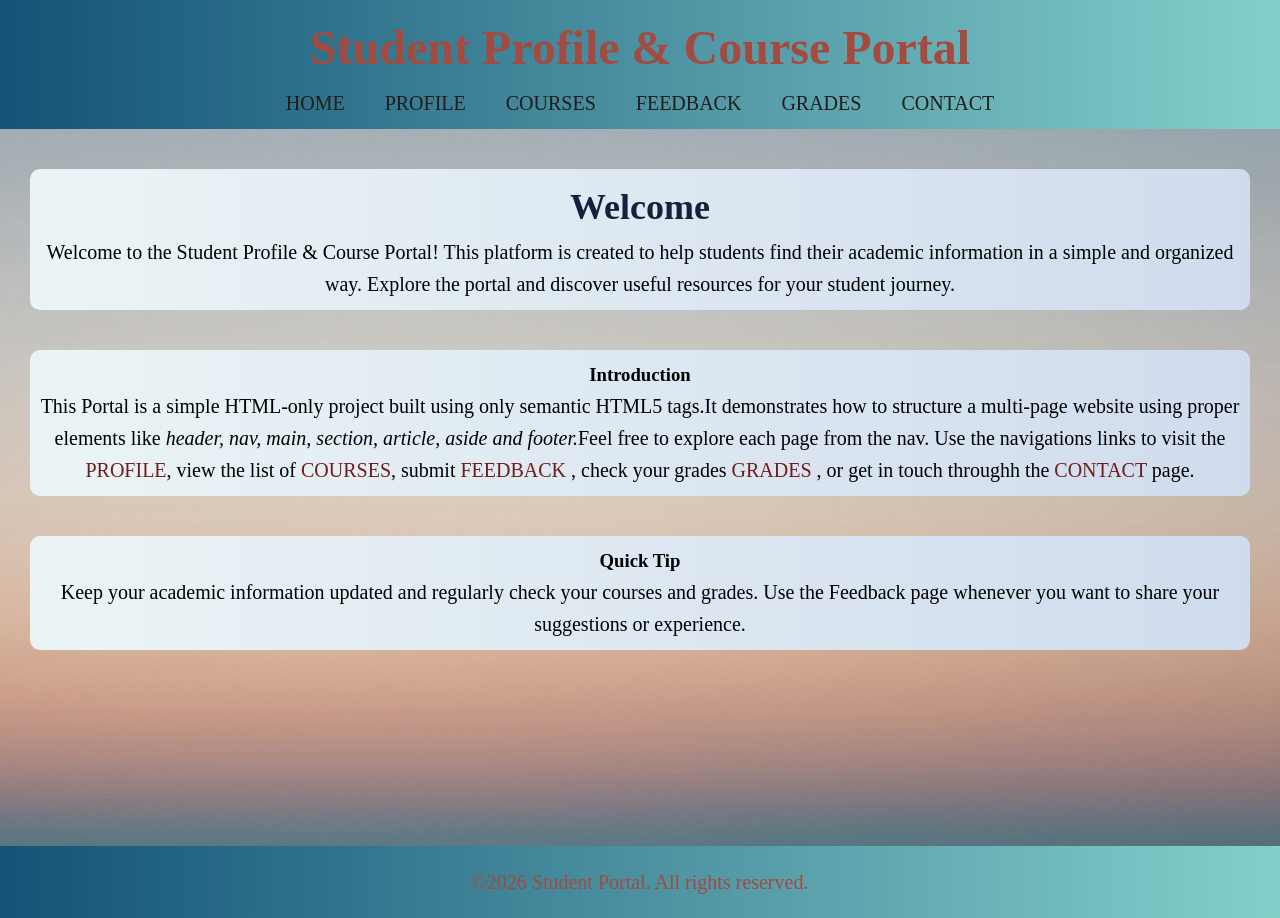
<file: index.html>
<!DOCTYPE html>
<html lang="en">

<head>
    <meta charset="UTF-8">
    <meta name="viewport" content="width=device-width, initial-scale=1.0">
    <title>Home</title>
    <link rel="stylesheet" href="style.css">
</head>

<body>
    <div class="header">
<header>
    <h1>Student Profile & Course Portal</h1>
    <p>Your one-stop portal for academic information.</p>
    <nav>
        <ul>
            <li><a href="index.html"> HOME</a></li>
            <li><a href="profile.html"> PROFILE</a></li>
            <li><a href="courses.html"> COURSES</a></li>
            <li><a href="feedback.html"> FEEDBACK</a></li>
            <li><a href="grades.html"> GRADES</a></li>
            <li><a href="contact.html"> CONTACT</a></li>
        </ul>
    </nav>
    </header>
    </div>


    <main>
        <div class="welcome">
        <h2>Welcome</h2>
        <p>Welcome to the Student Profile & Course Portal! This platform is created to help students find their academic
            information in a simple and organized way. Explore the portal and discover useful resources for your student
            journey.
        </p></div>
        <div class="introduction">
        <h3>Introduction</h3>
        <p>This Portal is a simple HTML-only project built using only semantic HTML5 tags.It demonstrates how to
            structure a multi-page website using proper elements like <i>header, nav, main, section, article, aside and
                footer.</i>Feel free to explore each page from the nav. Use the navigations links to visit the <a
                href="profile.html">PROFILE</a>, view the list of <a href="courses.html">COURSES</a>, submit <a
                href="feedback.html">FEEDBACK</a> , check your grades <a href="grades.html">GRADES</a> , or get in
            touch throughh the <a href="contact.html">CONTACT</a> page.</p></div>
            <div class="Tip">
        <h3>Quick Tip</h3>
        <p>Keep your academic information updated and regularly check your courses and grades. Use the Feedback page
            whenever you want to share your suggestions or experience.</p>
        </div>
        </main>
        <footer><p>©2026 Student Portal. All rights reserved.</p></footer>

</body>

</html>
</file>
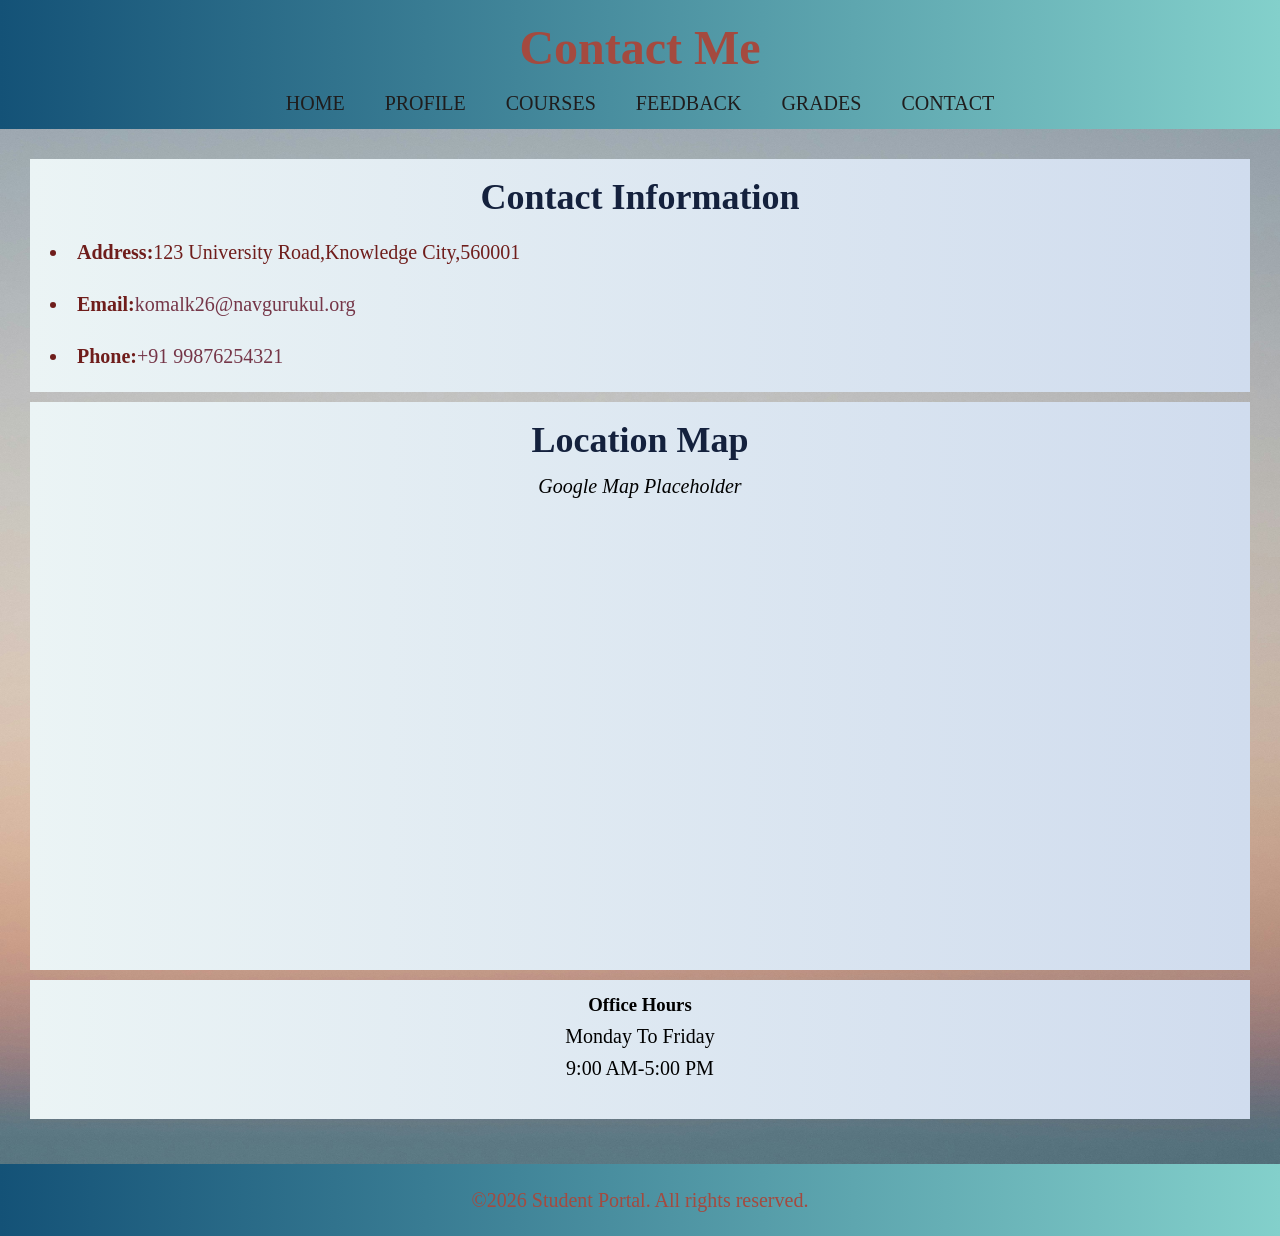
<file: contact.html>
<!DOCTYPE html>
<html lang="en">
<head>
    <meta charset="UTF-8">
    <meta name="viewport" content="width=device-width, initial-scale=1.0">
    <title>Contact</title>
    <link rel="stylesheet" href="style.css">
</head>
<body class="contact-page">
    <div class="header">
    <header>
    <h1>Contact Me</h1>
   <nav> <ul>
<li><a href="index.html">HOME</a></li>
<li><a href="profile.html">PROFILE</a></li>
<li><a href="courses.html">COURSES</a></li>
<li><a href="feedback.html">FEEDBACK</a></li>
<li><a href="grades.html">GRADES</a></li>
<li><a href="contact.html">CONTACT</a></li>
   </ul>
</nav>
</header>
</div>

<main>
    <div class="Information">
<h2>Contact Information</h2>
<ul>
    <li><b>Address:</b>123 University Road,Knowledge City,560001</li>
    <li><b>Email:</b><a href="mailto:komalk26@navgurukul.org">komalk26@navgurukul.org</a> </li>
    <li><b>Phone:</b><a href="tel:+9987654321">+91 99876254321</a></li>
</ul></div>
<div class="location">
<h2>Location Map</h2>
<p><i>Google Map Placeholder</i></p>
<address><iframe src="https://www.google.com/maps/embed?pb=!1m18!1m12!1m3!1d3428.744640180916!2d77.29397244077083!3d30.753673674679998!2m3!1f0!2f0!3f0!3m2!1i1024!2i768!4f13.1!3m3!1m2!1s0x390f71f089dc6a15%3A0x57f9fec43429fac6!2sEternal%20University%20Baru%20Sahib!5e0!3m2!1sen!2sin!4v1789899111173!5m2!1sen!2sin" width="600" height="450" style="border:0;" allowfullscreen="" loading="lazy" referrerpolicy="strict-origin-when-cross-origin"></iframe>
</address></div>
<div class="office">
<h3>Office Hours</h3>
<p>Monday To Friday
    <br>9:00 AM-5:00 PM
</p>    
<br>
</div>
</main>
<footer><p>©2026 Student Portal. All rights reserved.</p></footer>

</body>
</html>
</file>
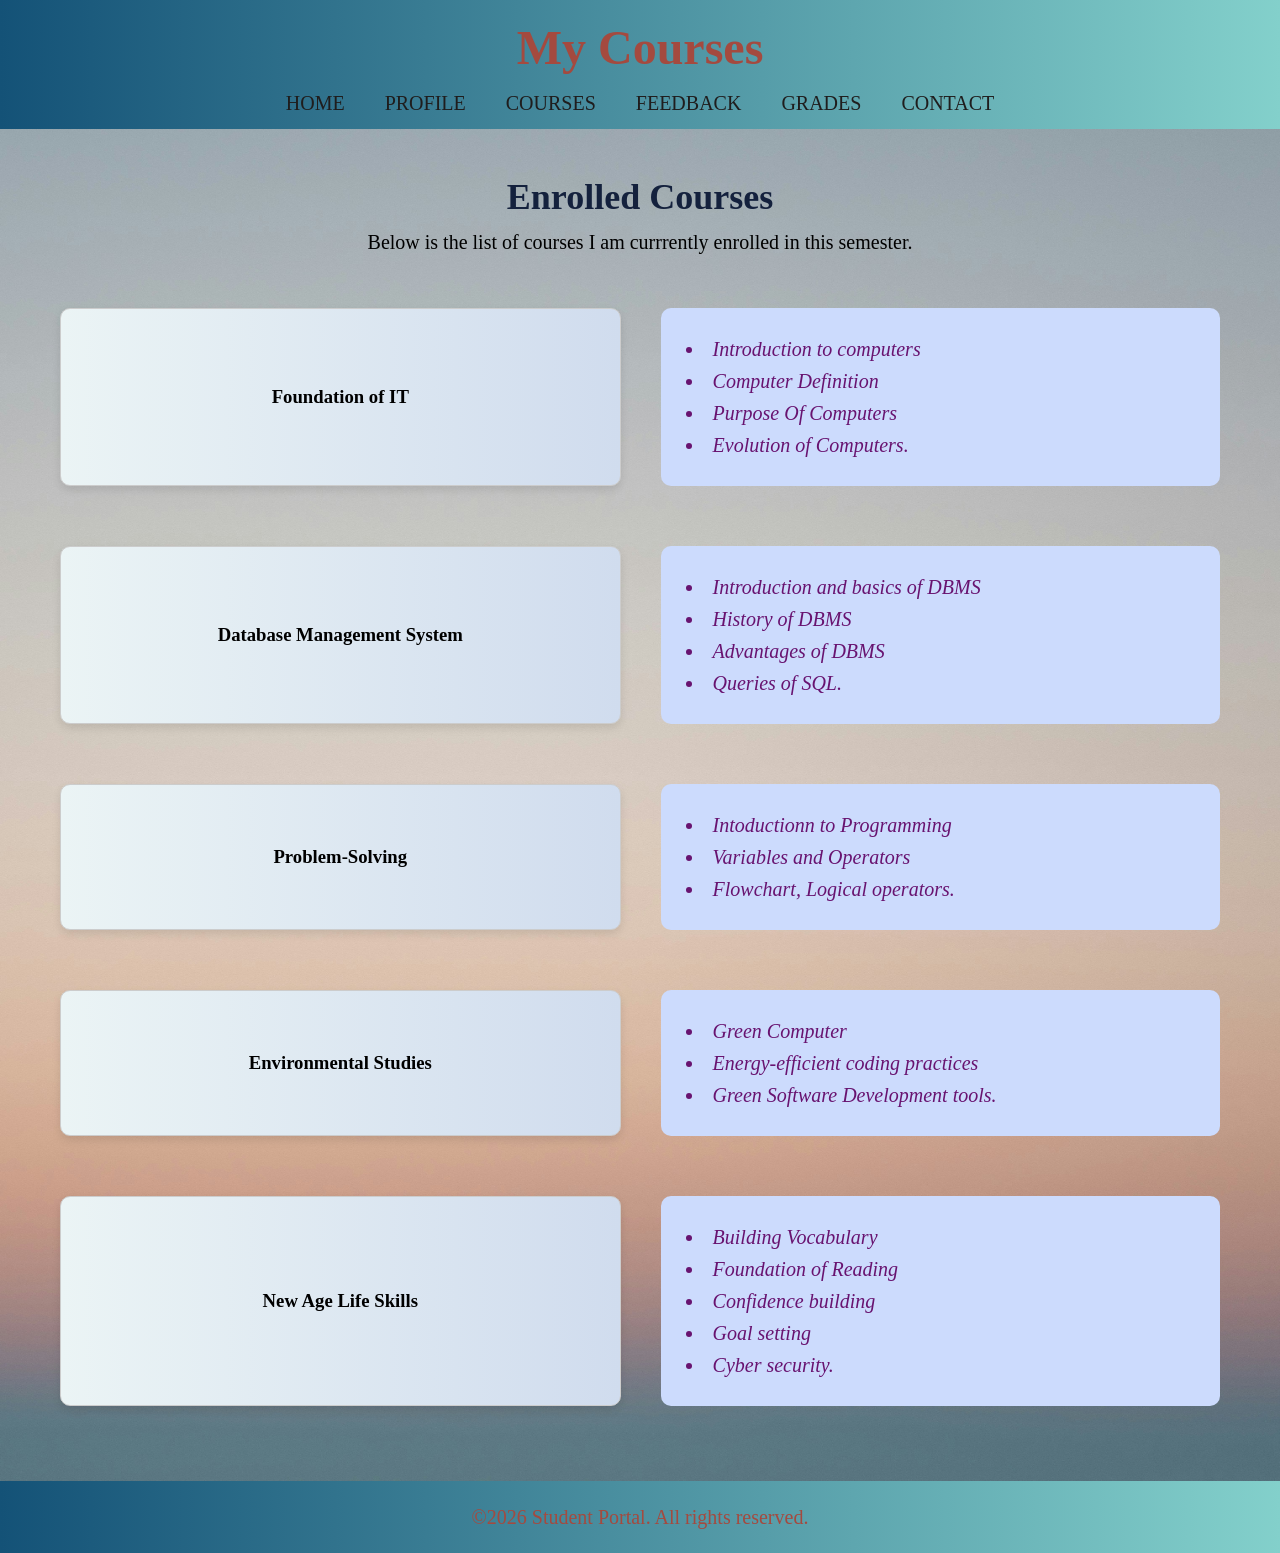
<file: courses.html>
<!DOCTYPE html>
<html lang="en">
<head>
    <meta charset="UTF-8">
    <meta name="viewport" content="width=device-width, initial-scale=1.0">
    <title>Courses</title>
    <link rel="stylesheet" href="style.css">
</head>
<body class="courses-page">
    <div class="header">
    <header>
    <h1>My Courses</h1>
    <nav><ul>
<li><a href="index.html">HOME</a></li>
<li><a href="profile.html">PROFILE</a></li>
<li><a href="courses.html">COURSES</a></li>
<li><a href="feedback.html">FEEDBACK</a></li>
<li><a href="grades.html">GRADES</a></li>
<li><a href="contact.html">CONTACT</a></li>
    </ul></nav>
    </header>
</div>

<main>
    <div class="courses">
<h2>Enrolled Courses</h2>
<p>Below is the list of courses I am currrently enrolled in this semester.</p></div>
<div class="COURSES">
<div class="course-item">
    <h3>Foundation of IT</h3></div>
<div class="topics">
    <ul>
    <i><li>Introduction to computers</li>
<li> Computer Definition</li>
    <li>Purpose Of Computers</li>
<li>Evolution of Computers.</li></i>
</ul>
</div>
</div>

<div class="COURSES">
<div class="course-item">    
    <h3>Database Management System</h3></div>
<div class="topics">
<ul><i>
    <li>Introduction and basics of DBMS</li>
    <li>History of DBMS</li>
    <li>Advantages of DBMS</li>
     <li>Queries of SQL.</li>
    </i>
</ul>
</div>
</div>

<div class="COURSES">
<div class="course-item">
    <h3>Problem-Solving</h3></div>
 <div class="topics">   
    <ul>
<i><li>Intoductionn to Programming</li>
    <li>Variables and Operators</li>
    <li>Flowchart, Logical operators.</li>
</i>
</ul>
</div>
</div>

<div class="COURSES">
<div class="course-item">
    <h3>Environmental Studies</h3></div>
    <div class="topics">
    <ul>
<i><li>Green Computer</li>
    <li>Energy-efficient coding practices</li>
    <li>Green Software Development tools.</li>
</i>
</ul>
</div>
</div>

<div class="COURSES">
<div class="course-item">
    <h3>New Age Life Skills</h3></div>
    <div class="topics">    
    <ul>
<i><li>Building Vocabulary</li>
    <li>Foundation of Reading</li>
    <li>Confidence building</li>
    <li>Goal setting</li>
    <li>Cyber security.</li></i>
    </ul>
    </div>
</div>
</main>
<footer><p>©2026 Student Portal. All rights reserved.</p></footer>

</body>
</html>
</file>
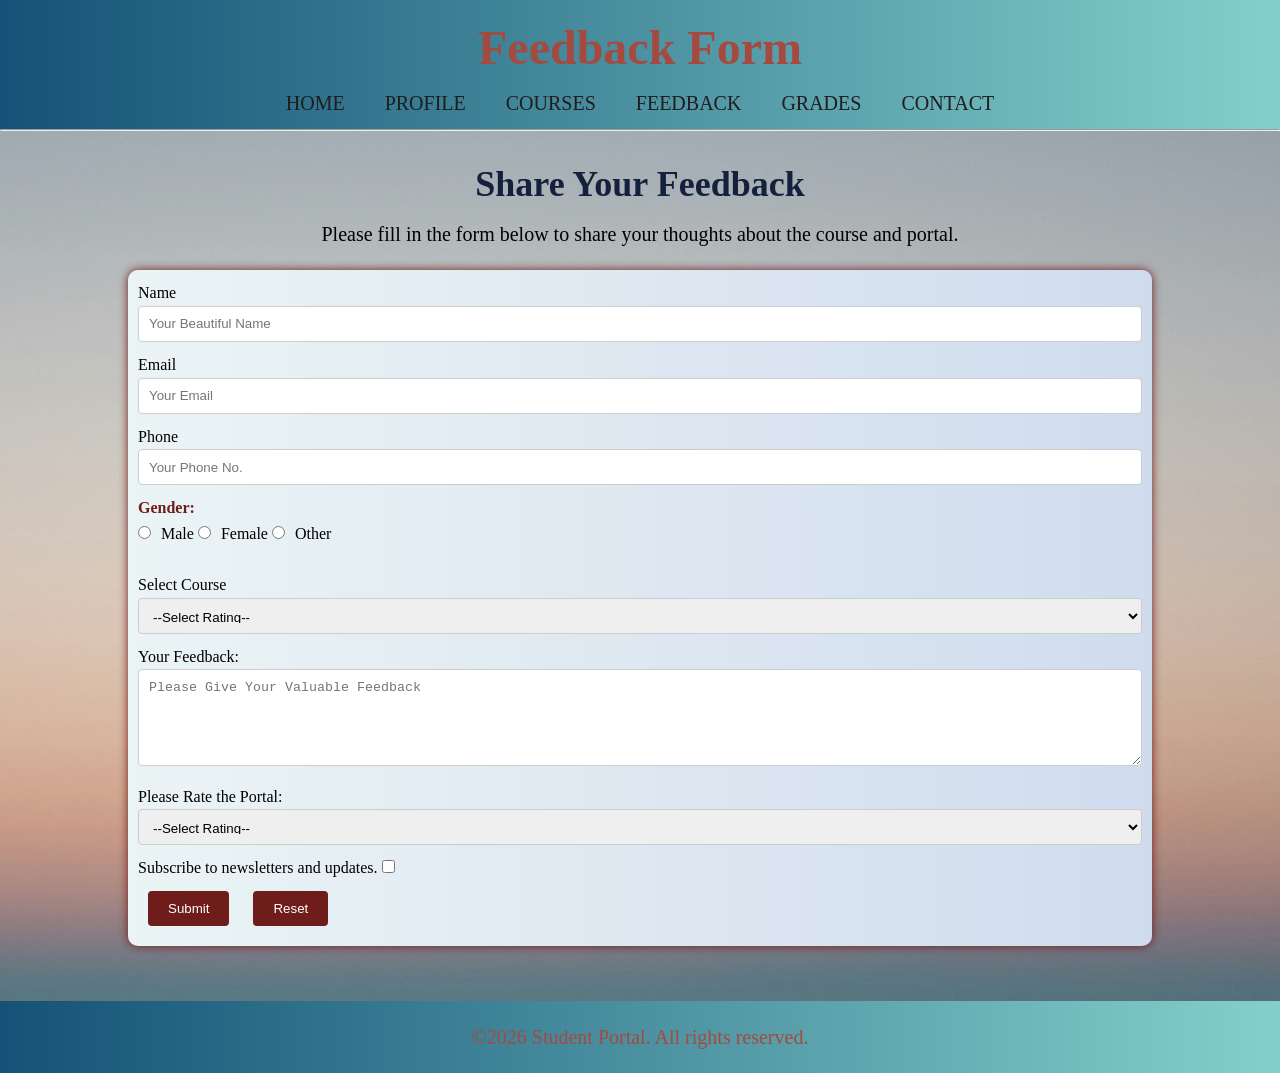
<file: feedback.html>
<!DOCTYPE html>
<html lang="en">
<head>
    <meta charset="UTF-8">
    <meta name="viewport" content="width=device-width, initial-scale=1.0">
    <title>My Feedback</title>
    <link rel="stylesheet" href="style.css">
</head>
<body>
    <div class="header">
    <header>
    <h1>Feedback Form</h1>
   <nav><ul>
<li><a href="index.html"> HOME</a></li>
<li><a href="profile.html"> PROFILE</a></li>
<li><a href="courses.html"> COURSES</a></li>
<li><a href="feedback.html">FEEDBACK</a></li>
<li><a href="grades.html"> GRADES</a></li>
<li><a href="contact.html"> CONTACT</a></li>
   </ul>
</nav>
</header>
</div>
<hr/>
<main>
<h2 id="feedback">Share Your Feedback</h2>
<p id="feedback"> Please fill in the form below to share your thoughts about the course and portal.</p>
<form>
    <label for="name">Name</label><br>
    <input type="text" id="name" placeholder="Your Beautiful Name">
     <br>
     <label for="email">Email</label><br>
     <input type="email" id="email" placeholder="Your Email">
     <br>
     <label for="phone">Phone</label><br>
     <input type="tel" id="phone" placeholder="Your Phone No.">
     <br>
     <b>Gender:</b><br>

    <label for="1">
        <input type="radio" value="Male" name="gender"id="1">Male
    </label>
    <label for="2">
        <input type="radio" value="Female" name="gender" id="2">Female
        </label>
        <label for="3">
        <input type="radio" value="Other" name="gender" id="3">Other
</label>
<br>
<br>
<label for="course" >Select Course</label>
<br>
<select name="course" id="course" >
    <option>--Select Rating--</option>
    <option>Foundation of It</option>
    <option>Database Management System</option>
    <option>Problem-solving</option>
    <option>Environmental Studies</option>
    <option>New Age life Skills</option>
</select>
<br>
<label for="Feedback" > Your Feedback:</label><br>
<textarea name="Feedback" id="Feedback" placeholder="Please Give Your Valuable Feedback" rows="5"></textarea>
<br>
<label for="Rating" >Please Rate the Portal:</label>
<select name="Rating" id="Rating" >
    <option>--Select Rating--</option>
    <option>5-Excellent</option>
    <option>4-Good</option>
    <option>3-Average</option>
    <option>2-fair</option>
    <option>1-poor</option>
</select>
<br>
<label for="subscribe"> Subscribe to newsletters and updates.</label>
<input type="checkbox" id="subscribe" Value="subscribe" name="subscribe">
<br>
<button type="submit">Submit</button>
<button type="reset">Reset</button>

</form>
</main>
<footer><p>©2026 Student Portal. All rights reserved.</p></footer>
</body>
</html>
</file>
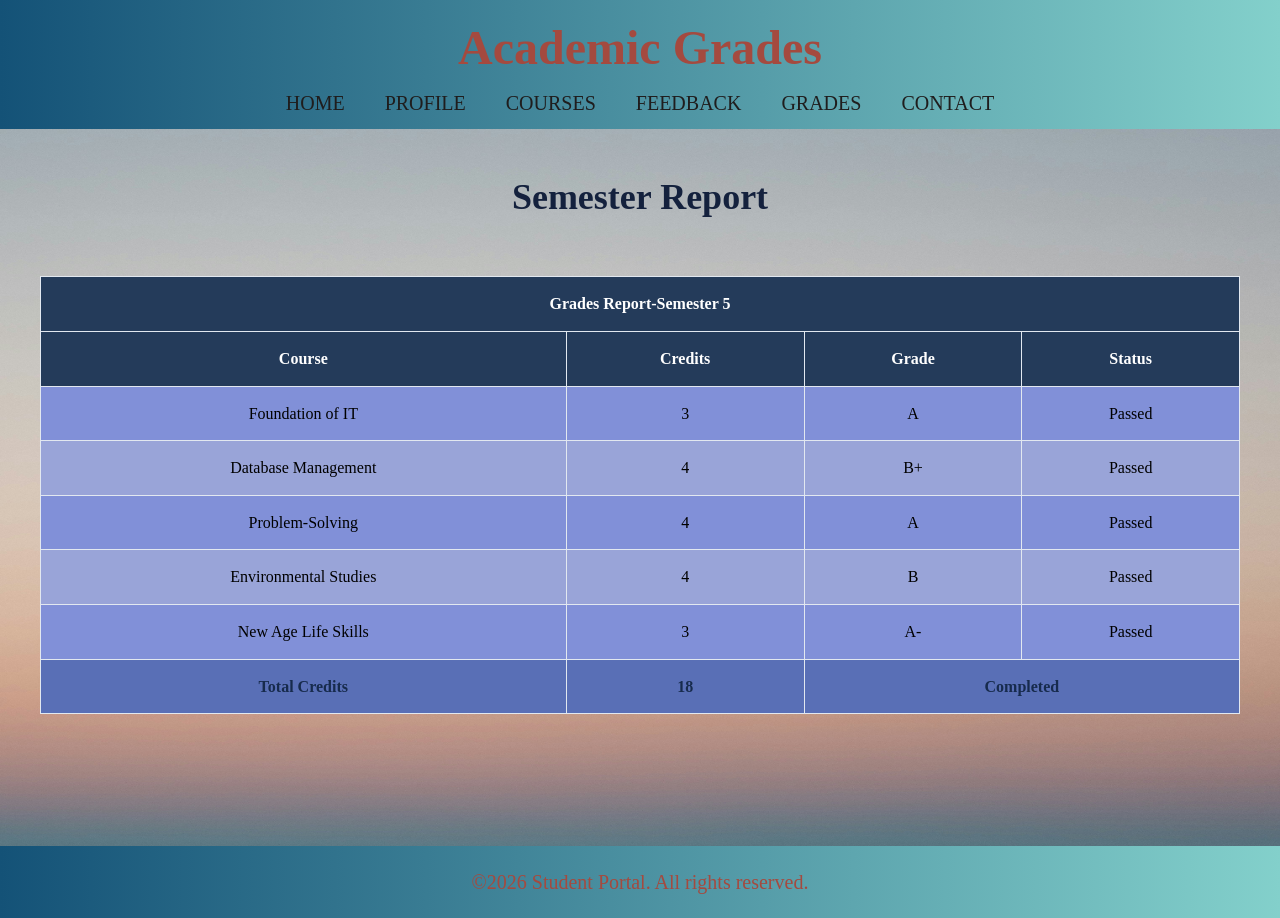
<file: grades.html>
<!DOCTYPE html>
<html lang="en">
<head>
    <meta charset="UTF-8">
    <meta name="viewport" content="width=device-width, initial-scale=1.0">
    <title>Grades</title>
    <link rel="stylesheet" href="style.css">
</head>
<body>
    <div class="header">
    <header>
    <h1>Academic Grades</h1>
   <nav>
    <ul>
<li><a href="index.html">HOME</a></li>
<li><a href="profile.html">PROFILE</a></li>
<li><a href="courses.html">COURSES</a></li>
<li><a href="feedback.html">FEEDBACK</a></li>
<li><a href="grades.html">GRADES</a></li>
<li><a href="contact.html">CONTACT</a></li>
    </ul>
</nav>
</header>
</div>
<main>
    <div class="grades">    
<h2>Semester Report</h2></div>
<div class="table">
<table>
    
    <thead>
    <tr>
        <th colspan=4 >Grades Report-Semester 5</th>
        </tr>
        </thead>
        <thead>
            <tr>
        <th>Course</th>
        <th>Credits</th>
        <th>Grade</th>
        <th>Status</th>
    </tr>
</thead>
<tbody>
    <tr>
        <td>Foundation of IT</td>
        <td>3</td>
        <td>A</td>
        <td>Passed</td>
    </tr>
     <tr>
        <td>Database Management</td>
        <td>4</td>
        <td>B+</td>
        <td>Passed</td>
    </tr>
     <tr>
        <td>Problem-Solving</td>
        <td>4</td>
        <td>A</td>
        <td>Passed</td>
    </tr>
     <tr>
        <td>Environmental Studies</td>
        <td>4</td>
        <td>B</td>
        <td>Passed</td>
    </tr>
     <tr>
        <td>New Age Life Skills</td>
        <td>3</td>
        <td>A-</td>
        <td>Passed</td>
    </tr>
    </tbody>
    <tfoot>
    <tr>
        <td>Total Credits</td>
        <td>18</td>
        <td colspan="2">Completed</td>
    </tr>
</tfoot>
</table>
</div>
</main>
<footer><p>©2026 Student Portal. All rights reserved.</p></footer>

</body>
</html>
</file>
<file: style.css>
/**For All**/
*{
    padding: 0;
    margin: 0;
    box-sizing: border-box;
}
body{
    height: 100%;
    width: 100% ;
    line-height: 1.6;
    background-image: url("ramon-gilabert-tV1Fk0D7Aos-unsplash.jpg");
    background-size: 100% 100%; 
    background-repeat: no-repeat;
}
.header{
    margin:auto;
    background: linear-gradient(90deg, #145277, #83D0CB);
    color: #bde0fe;
    text-align: center;
}
.header h1{
    font-size: 48px; 
    color:#a44a3f;
}
.header p{
    display: none;
    font-size: 24px;
    font-family: 'Times New Roman', Times, serif;
}
nav ul{
    display: flex;
    list-style-type: none;
    text-align: center;
    justify-content: center;
    gap:20px;
}
nav a{
    text-decoration: none;
        text-align: center;
        color: #1f1d1d;
        text-align: center;
        padding: 10px;

}
nav a:hover{
    color:wheat;
    background-color: #6f1d1b;
    border-radius: 25px;
    transform: translate(20px, 10px);
}
main{
    min-height:78vh ;
    margin-bottom: 15px;
    padding: 20px;
}
main h2{
    color: #14213d;
    font-size: 36px;
}

/**HOME**/
.welcome{
    text-align: center;
    background: linear-gradient(90deg, #EBF4F5, #d0dcee);
    margin-top: 20px;
    padding: 10px;
    border-radius: 10px;
}
.welcome h2{
    text-align: center;
    color: #14213d;
    font-size: 36px;
}
.welcome:hover{
    transform: scale(1.03);
}
.introduction{
    text-align: center;
background: linear-gradient(90deg, #EBF4F5, #d0dcee);    margin-top: 40px;
    padding: 10px;
    border-radius: 10px;
}
.introduction:hover{
    transform: scale(1.03);
}
.Tip{
    text-align: center;
background: linear-gradient(90deg, #EBF4F5, #d0dcee);    margin-top: 40px;
    padding: 10px;
    border-radius: 10px;
}
.Tip:hover{
    transform: scale(1.03);
}
p{
    font-size: 20px;
}
a{
    text-decoration: none;
    color:#6f1d1b
}


/**PROFILE**/
#student{
    text-align: center;
}



img {
    padding: 10px;
    margin: 10px;
    width: 200px;
    height: 200px;
    border-radius: 50%;
    object-fit: cover;
    display: block;
    margin: auto;
}
main img:hover{
    transform: scale(1.2); 
     
}
b{
    color: #6f1d1b;
}
#link a{
    padding: 10px;
    color: #6f1d1b;
    text-decoration: none;
}
#link a:hover{
    color:#6f1d1b ;                                                                            
    background-color: #9d8189;
    border-radius: 25px;
}
#contact{
    color:#14213d; 
}
.photo{
background: linear-gradient(90deg, #EBF4F5, #d0dcee);  
  height: 280px;
}
.details,.Skills,.hobbies{
background: linear-gradient(90deg, #EBF4F5, #B5C6E0);
margin: 5px;
padding: 10px;
width:33vw;
}

.Goals,.About,.contact{
background: linear-gradient(90deg, #EBF4F5, #d0dcee);   
 margin-top: 10px;
    margin-bottom: 10px;
padding: 10px;

}
.profile {
    display: flex;
    gap: 10px;
}

ul,ol{
    list-style-position: inside;
    color:#681370;
    font-size: 20px;
}


/**COURSES**/
.courses {
    text-align: center;
}

.COURSES {
    display: flex;
    gap: 20px;
    justify-content: center;
    margin: 20px;
}

.course-item {
    background: linear-gradient(90deg, #EBF4F5, #d0dcee);
    padding: 25px;
    display: flex;
    justify-content: center;
    align-items: center;
    border: 1px solid #ccc;
    border-radius: 10px;
    box-shadow: 0 4px 8px rgba(0, 0, 0, 0.1);
}

.topics {
    background-color: #ccdbfd;
    padding: 25px;
    border-radius: 10px;
}


/**FEEDBACK**/
form{
    width:80vw;
    margin: auto;
background: linear-gradient(90deg, #EBF4F5, #d0dcee);  
  margin-top: 20px;
    margin-bottom: 20px;
    padding: 10px;
    border-radius: 10px;
    box-shadow: #6f1d1b 0 0 10px;
}
label :not(input[type="radio"]){
    display: block;
    font-size: 1.3rem;
}
input[type="text"], input[type="email"], input[type="tel"], select
{
    height: 4vh;
    width: 100%;
    padding: 10px;
    margin-bottom: 10px;
    border: 1px solid #ccc;
    border-radius: 4px;
}

input[type="radio"], input[type="checkbox"] {
    margin-right: 10px;

}
button[type="submit"], button[type="reset"]{
    background-color: #6f1d1b;
    color: #fff;
    padding: 10px 20px;
    border: none;
    border-radius: 4px;
    margin: 10px;
}
input:focus, textarea:focus ,select:focus{
    border: 2px solid blue;
    outline: none;
    background-color: lightyellow;
}
button[type="submit"]:hover, button[type="reset"]:hover{
    background-color: #9d8189;
}
#feedback{
    text-align: center;
    margin: 5px;
}
textarea{
    width: 100%;
    max-width: 100%;
    resize: vertical;
    padding: 10px;
    margin-bottom: 10px;
    border: 1px solid #ccc;
    border-radius: 4px;

}


/**GRADES**/
table{
    width: 100%;
    border-collapse:collapse;
    margin-top: 20px;
    border-radius: 10px;
    box-shadow: 3px 3px 5px 12px rgba(51, 97, 177,);

}
h2{
    text-align: center;
}
.course-item,
.topics {
    min-width: 0;
    width: 100%;
}
caption {
    font-size: 22px;
    font-weight: bold;
    color: #172B4D;
    padding: 15px;
}
thead {
    background-color: #243B5A;
    color: white;
}

th,td {
    padding: 14px;
    text-align: center;
    border: 1px solid #E2E8F0;
}

tbody tr:nth-child(even) {
    background-color: #99a4d8;
}
tbody tr:nth-child(odd){
    background-color: #8190d8;
}

tbody tr {
    transition: background-color 0.3s ease;
}

tbody tr:hover {
    background-color: #E0E7FF;
}

tfoot {
    background-color: #596fb6;
    font-weight: bold;
    color: #172B4D;
}


/**CONTACTS**/
.Information{
    text-align: center;
    margin: 10px;
background: linear-gradient(90deg, #EBF4F5, #d0dcee);  
  padding: 10px;
}
.Information h2{
    color: #14213d;
    font-size: 36px;
}
.Information li{
    padding: 10px;
    color: #6f1d1b;
    text-align: left;
}
.Information a{
    color: #753648;
    text-decoration: none;
}
.Information a:hover{
    color: #6f1d1b;
    background-color: #9d8189;
    border-radius: 25px;
    padding: 10px;
}
.location{
    text-align: center;
    margin: 10px;
background: linear-gradient(90deg, #EBF4F5, #d0dcee);  
  padding: 10px;
}
iframe{
    width: 100%;
    height: 450px;
    border: 0;
}
.office{
    text-align: center;
    margin: 10px;
background: linear-gradient(90deg, #EBF4F5, #d0dcee); 
   padding: 10px;
}


/**EXTRA**/
div{
    padding: 10px;
    margin: 10px;
}

footer{
    padding: 20px;
    width:100%;
    background: linear-gradient(90deg, #145277, #83D0CB);
    color:#a44a3f;
    text-align: center;
}

@media screen and (max-width: 768px) {

    body {
        padding: 10px;
        margin: 10px;
    }

    .header h1 {
        font-size: 36px;
    }

    .header p {
        font-size: 20px;
    }

    nav ul {
        flex-wrap: wrap;
        gap: 10px;
    }


    .profile {
        flex-wrap: wrap;
    }

    .details,.Skills,.hobbies {
        width: 100%;
    }

    .COURSES {
        flex-wrap: wrap;
    }

    form {
        width: 100%;
    }

    iframe {
        height: 300px;
    }
}
</file>
